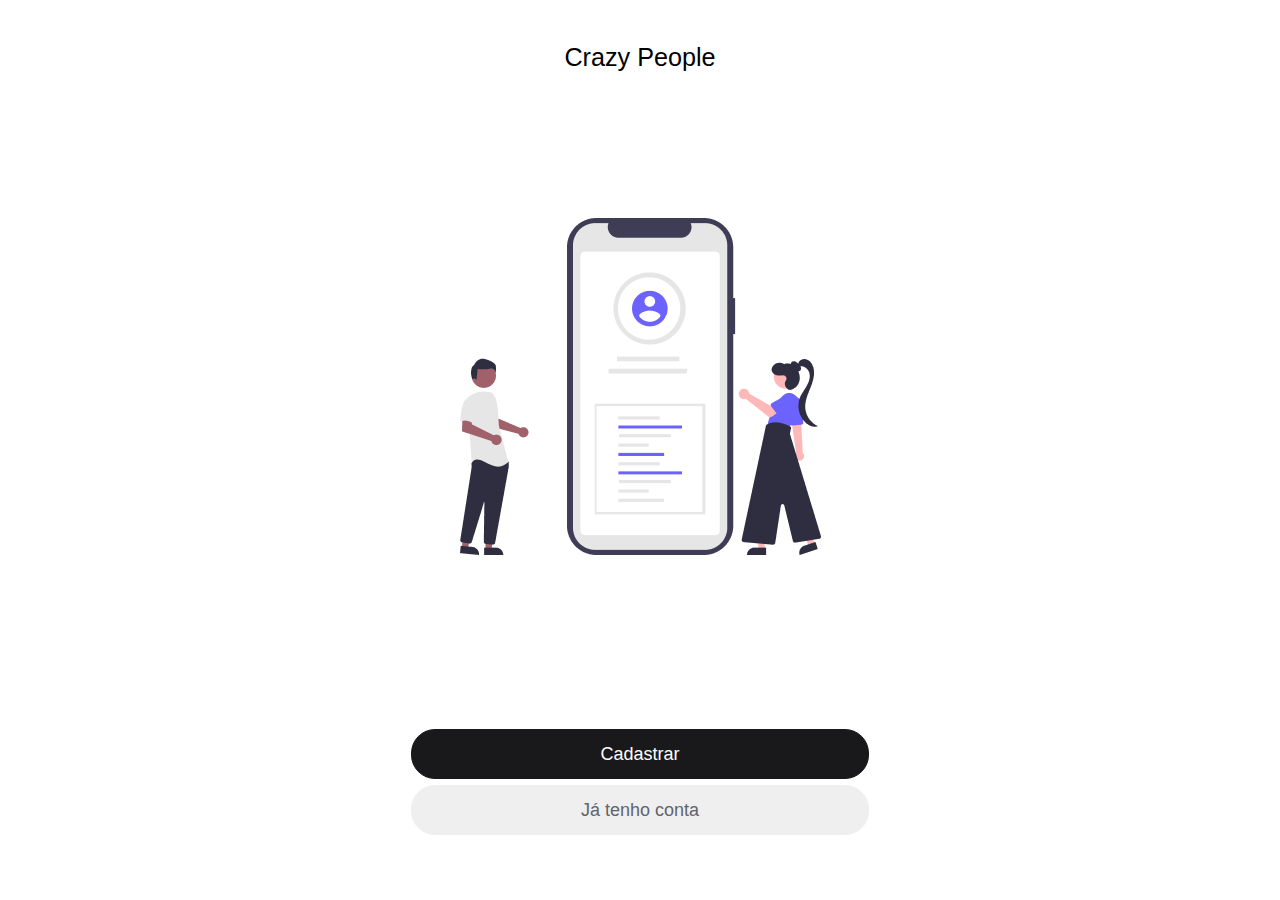
<file: index.html>
<!DOCTYPE html>
<html lang="en">
<head>
    <meta charset="UTF-8">
    <meta http-equiv="X-UA-Compatible" content="IE=edge">
    <meta name="viewport" content="width=device-width, initial-scale=1.0">
    <title>Crazy People -  a rede social das suas loucuras</title>
    <link href="css/global.css" rel="stylesheet" />
</head>
<body>
    <div class="grid-vertical">
        <div class="container-content">
            <h1 class="title">Crazy People</h1>
            <img src="images/bem_vindo.png" class="image-centered" width="361" height="337" style="max-height: 337px;"/>
        </div>
        <div class="group-buttons">
            <a class="button button-primary" href="register.html">Cadastrar</a>
            <a class="button button-secundary">Já tenho conta</a>
        </div>
    </div>
</body>
</html>
</file>
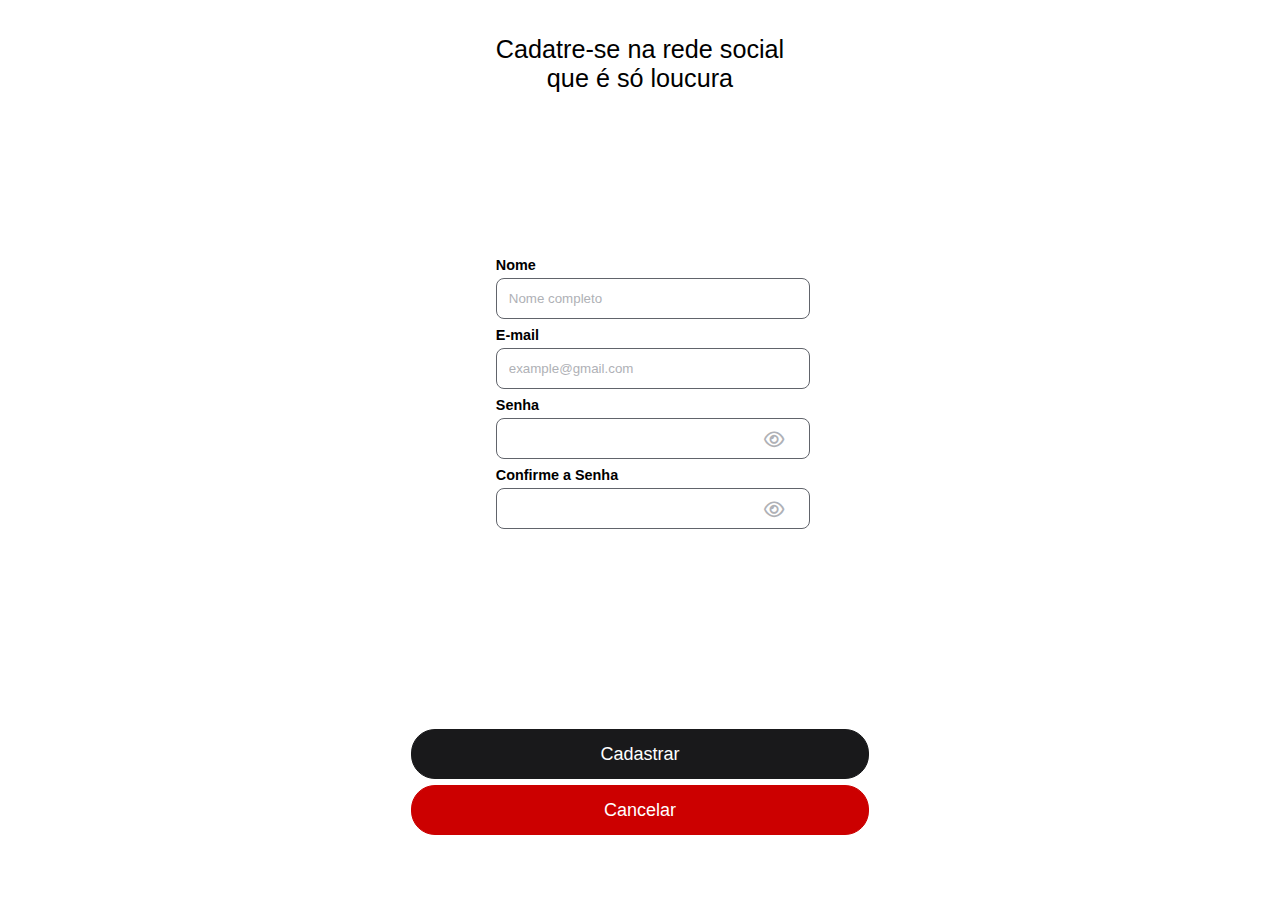
<file: register.html>
<!DOCTYPE html>
<html lang="en">
<head>
    <meta charset="UTF-8">
    <meta http-equiv="X-UA-Compatible" content="IE=edge">
    <meta name="viewport" content="width=device-width, initial-scale=1.0">
    <title>Cadastre-se - Crazy People - a rede social das suas loucuras</title>
    <link href="css/global.css" rel="stylesheet" />
    <link href="css/fontawesome/css/all.min.css" rel="stylesheet"/>
</head>
<body>
    <div class="grid-vertical">
        <div class="container-content">
            <h1 class="title">Cadatre-se na rede social<br/> que é só loucura</h1>
            <form id="form-register" onsubmit="return false" method="post" class="form-centered">
                <div class="form-group">
                    <label>Nome</label>
                    <input type="text" name="name" id="name" placeholder="Nome completo">
                </div>
                <div class="form-group">
                    <label>E-mail</label>
                    <input type="email" name="email" id="email" placeholder="example@gmail.com">
                </div>
                <div class="form-group">
                    <label>Senha</label>
                    <div class="input-password">
                        <input type="password" name="password" id="password">
                        <i class="fa-regular fa-eye icon-eye"></i>
                        <!--<i class="fa-regular fa-eye-slash"></i>-->
                    </div>
                </div>
                <div class="form-group">
                    <label>Confirme a Senha</label>
                    <div class="input-password">
                        <input type="password" name="password-confirm" id="password-confirm">
                        <i class="fa-regular fa-eye icon-eye"></i>
                        <!--<i class="fa-regular fa-eye-slash"></i>-->
                    </div>
                </div>

            </form>

        </div>
        <div class="group-buttons">
            <a class="button button-primary">Cadastrar</a>
            <a class="button button-cancel" href="index.html">Cancelar</a>
        </div>
    </div>
</body>
</html>
</file>
<file: css/global.css>
html{
    font-size: 18px;
}
body{
    margin: 0px;
    padding: 0px;
    font-family: Arial, Helvetica, sans-serif;
}
.title{
    
    font-family: Arial, Helvetica, sans-serif;
    font-size: 1.4rem;
    text-align: center;
    font-weight: normal;
    margin-top: 12%;
}
.grid-vertical{
    display: flex;
    flex-direction: column;
    max-width: 480px;
    margin: auto;
    gap: 5%;
    height: 100vh;
}
.container-content{
    display: flex;
    flex-direction: column;
    height: 80vh;
    margin: auto;
}
.group-buttons{
    display: flex;
    flex-direction: column;
    align-items: center;
    height: 20vh;
}
a.button{
    display: flex;
    flex: 1;

    border-radius: 24px;
    font-size: 16px;
    cursor: pointer;
    width: 95%;
    max-height: 48px;
    align-items: center;
    justify-content: center;
    text-decoration: none;
    font-size: 1rem;
}
.button-primary{
    background-color: #19191b;
    color: #ffffff;
    border: 1px solid #19191b;
}
.button-secundary{
    background-color: #EFEFF0;
    color: #61646b;
    border: 1px solid #EFEFF0;
    margin-top: 6px;
}
.button-cancel{
    background-color: #c00;
    color: #fff;
    border: 1px solid #c00;
    margin-top: 6px;
}
.image-full-width{
    flex: 1;
    width: 90%;
    align-self: center;
    margin-bottom: 40px;
}
.image-centered{
    flex: 1;
    align-self: center;
    margin: auto;
}
.form-group{
    display: flex;
    flex-direction: column;
    margin-bottom: 8px;
}
.form-group label{
    font-weight: bold;
    font-size: 0.8rem;
    margin-bottom: 5px;
}
.form-group input{
    width: 100%;
    border: 1px solid #61646b;
    padding: 12px;
    border-radius: 8px;
}
.form-group .input-password{
    position: relative;
    flex: 1;
    width: 100%;
}
.form-group .input-password .icon-eye{
    position: absolute;
    right: 0px;
    top: 13px;
    color: #afb1b6;
    cursor: pointer;
}

.form-group input::placeholder{
    color: #afb1b6;
    opacity: 1;;
}
.form-group input::-ms-input-placeholder{
    color: #afb1b6;
}
.form-centered{
    margin: auto;
    width: 100%;
}
</file>
